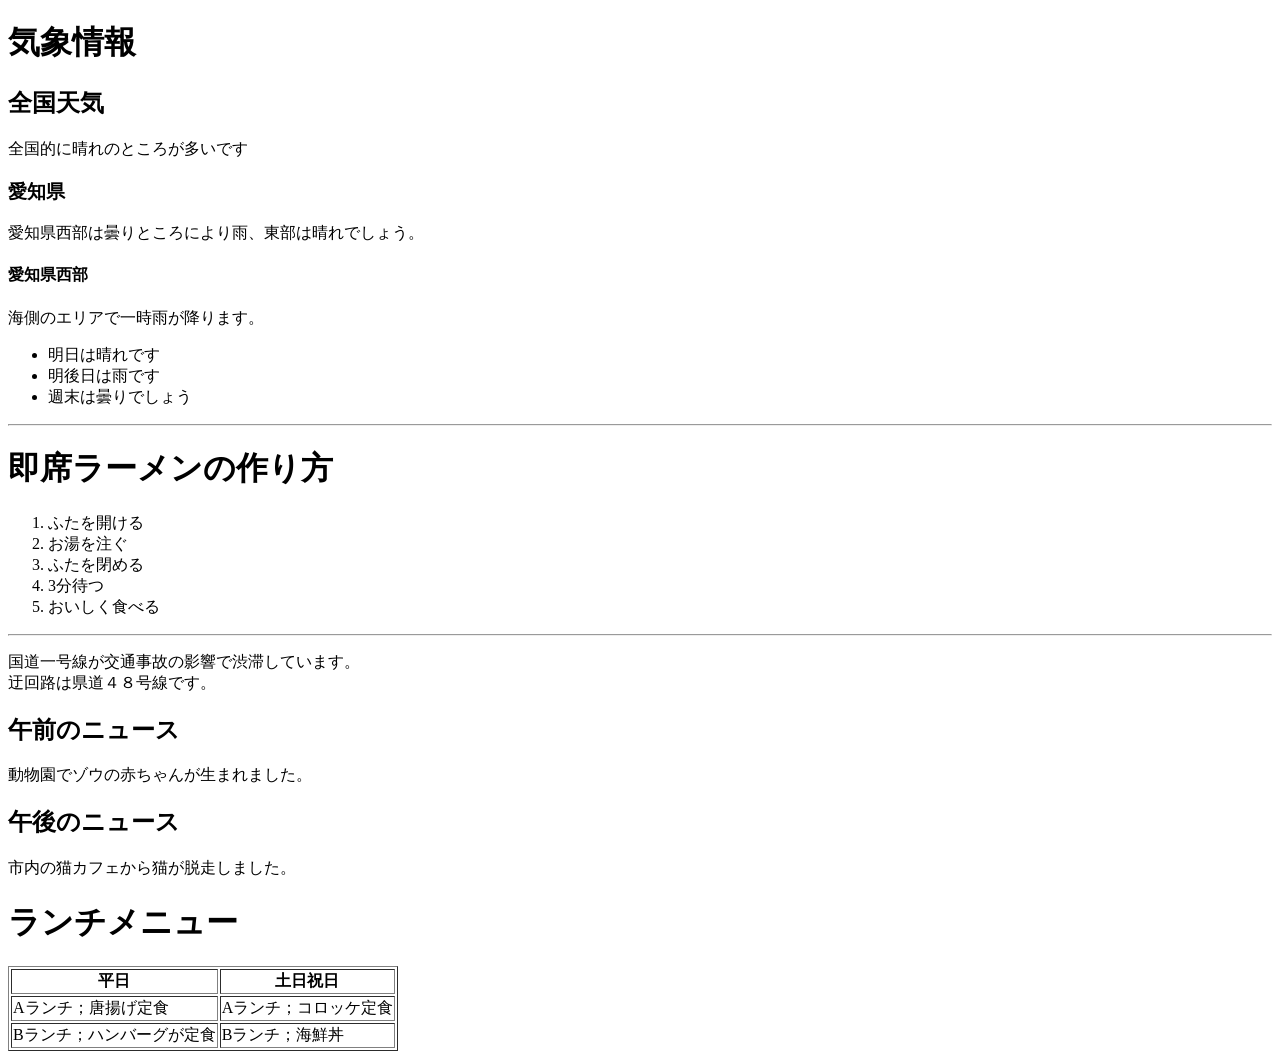
<file: kadai_005/index.html>
<!DOCTYPE html>
<html lang="en">
<head>
    <meta charset="UTF-8">
    <meta name="viewport" content="width=device-width, initial-scale=1.0">
    <title>Document</title>
</head>
<body>
    <h1>気象情報</h1>
    <h2>全国天気</h2>
    <p>全国的に晴れのところが多いです</p>
    <h3>愛知県</h3>
    <p>愛知県西部は曇りところにより雨、東部は晴れでしょう。</p>
    <h4>愛知県西部</h4>
    <p>海側のエリアで一時雨が降ります。</p> 
    <ul>
        <li>明日は晴れです</li>
        <li>明後日は雨です</li>
        <li>週末は曇りでしょう</li>
    </ul>
    <hr>
    <h1>即席ラーメンの作り方</h1>
    <ol>
        <li>ふたを開ける</li>
        <li>お湯を注ぐ</li>
        <li>ふたを閉める</li>
        <li>3分待つ</li>
        <li>おいしく食べる</li>

    </ol>
    <hr>
    <p>国道一号線が交通事故の影響で渋滞しています。<br>迂回路は県道４８号線です。</p>
    <div>
        <h2>午前のニュース</h2>
        <p>動物園でゾウの赤ちゃんが生まれました。</p>
    </div>
    <div>
        <h2>午後のニュース</h2>
        <p>市内の猫カフェから猫が脱走しました。</p>
    </div>
    <h1>ランチメニュー</h1>
    <table border="1">
        <tr>
            <th>平日</th>
            <th>土日祝日</th>
        </tr>
        <tr>
            <td>Aランチ；唐揚げ定食</td>
            <td>Aランチ；コロッケ定食</td>
        </tr>
        <tr>
            <td>Bランチ；ハンバーグが定食</td>
            <td>Bランチ；海鮮丼</td>
        </tr>
    </table>
</body>
</html>
</file>
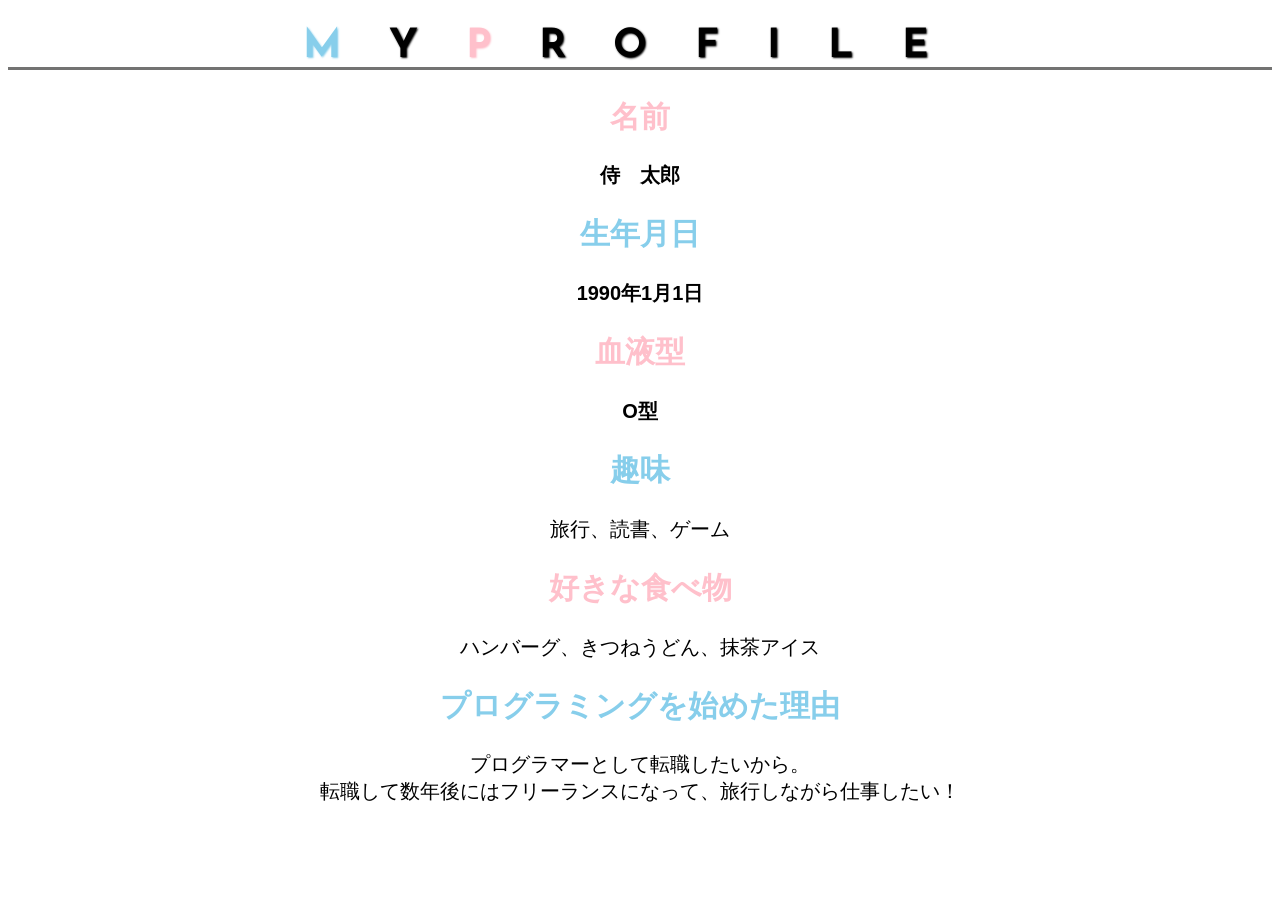
<file: kadai_014/kadai_014.html>
<!DOCTYPE html>
<html lang="ja">
<head>
  <meta charset="UTF-8">
  <meta name="description" content="このページは14章の課題です。">
  <title>14章課題</title>
  <link rel="stylesheet" href="style.css">
  <link rel="preconnect" href="https://fonts.googleapis.com">
<link rel="preconnect" href="https://fonts.gstatic.com" crossorigin>
<link href="https://fonts.googleapis.com/css2?family=Josefin+Sans:ital,wght@0,100..700;1,100..700&family=Noto+Sans+JP:wght@100..900&display=swap" rel="stylesheet">
  
</head>
<body>
  <h1><span style="color: skyblue;">M</span>Y<span style="color: rgb(255, 192, 203);">P</span>ROFILE</h1> 
  <div id="basic">
  <h2 class="pink">名前</h2>
  <p>侍　太郎</p>
  <h2 class="skyblue">生年月日</h2>
  <p>1990年1月1日</p>
  <h2 class="pink">血液型</h2>
  <p>O型</p>
</div>
  <h2 class="skyblue">趣味</h2>
  <p>旅行、読書、ゲーム</p>
  <h2 class="pink">好きな食べ物</h2>
  <p >ハンバーグ、きつねうどん、抹茶アイス</p>
  <h2 class="skyblue">プログラミングを始めた理由</h2>
  <p>プログラマーとして転職したいから。<br>転職して数年後にはフリーランスになって、旅行しながら仕事したい！</p>
</body>
</html>
</file>
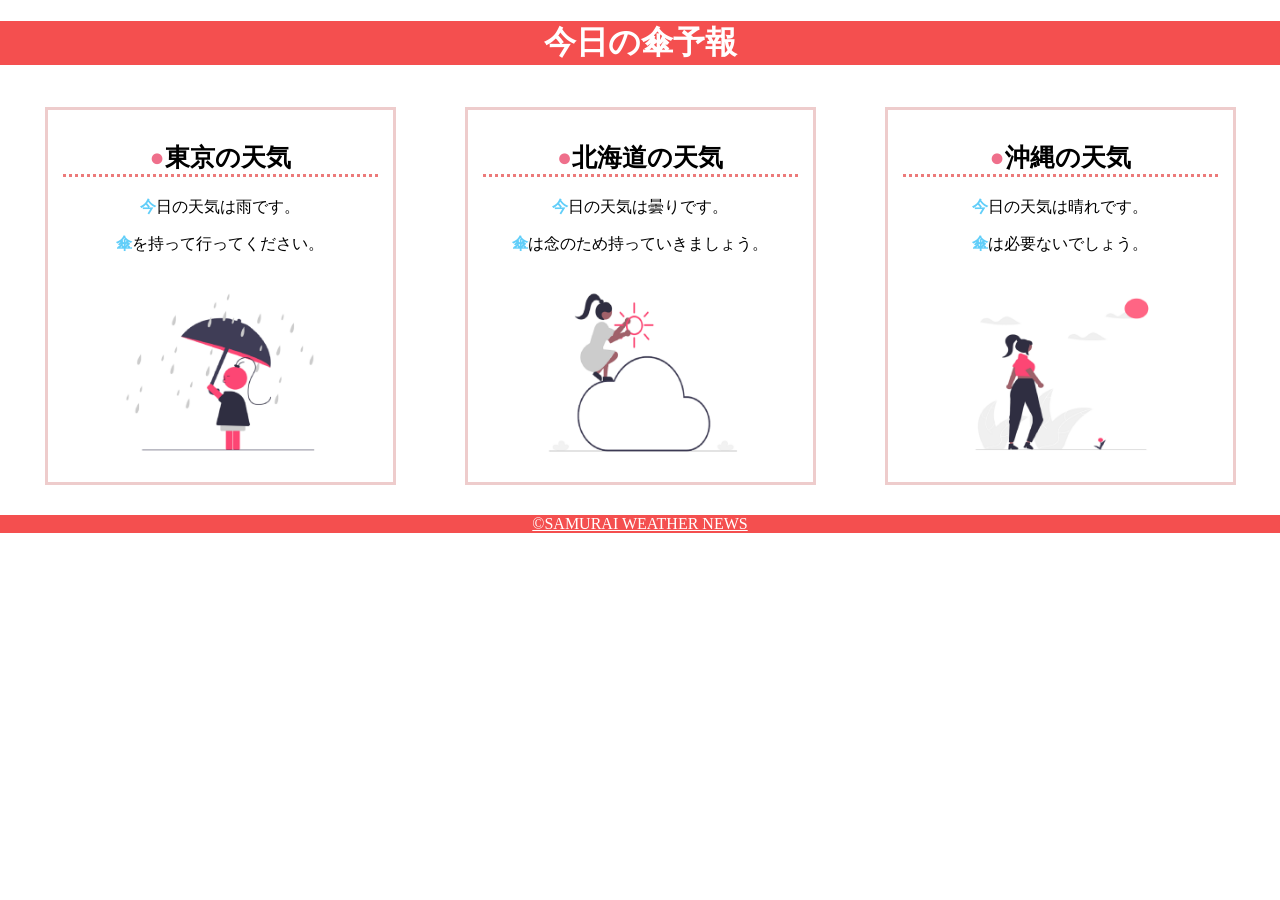
<file: kadai_022/kadai_022.html>
<!DOCTYPE html>
<html lang="ja">
<head>
  <meta charset="UTF-8">
  <meta name="description" content="このページは22章の課題です。">
  <meta name="viewport" content="width=device-width, initial-scale=1.0">
  <title>22章課題</title>
  <link rel="stylesheet" href="style.css">
</head>
<body>
  <header>
    <h1>今日の傘予報</h1>
  </header>
  <main>
    <div id="parent">
     <div class="contents" >
      <h2>東京の天気</h2>
      <p>今日の天気は雨です。</p>
      <p>傘を持って行ってください。</p>
      <img src="images/rainy (1).png">
     </div>
     <div class="contents" >
        <h2>北海道の天気</h2>
        <p>今日の天気は曇りです。</p>
        <p>傘は念のため持っていきましょう。</p>
        <img src="images/cloudy (1).png">
     </div>
     <div class="contents" >
        <h2>沖縄の天気</h2>
        <p>今日の天気は晴れです。</p>
        <p>傘は必要ないでしょう。</p>
        <img src="images/sunny (1).png">
    </div>
  </main>
  <footer>
    <a href="https://www.sejuku.net/corp/">&copy;SAMURAI WEATHER NEWS</a>
  </footer>
  
</body>
</html>
</file>
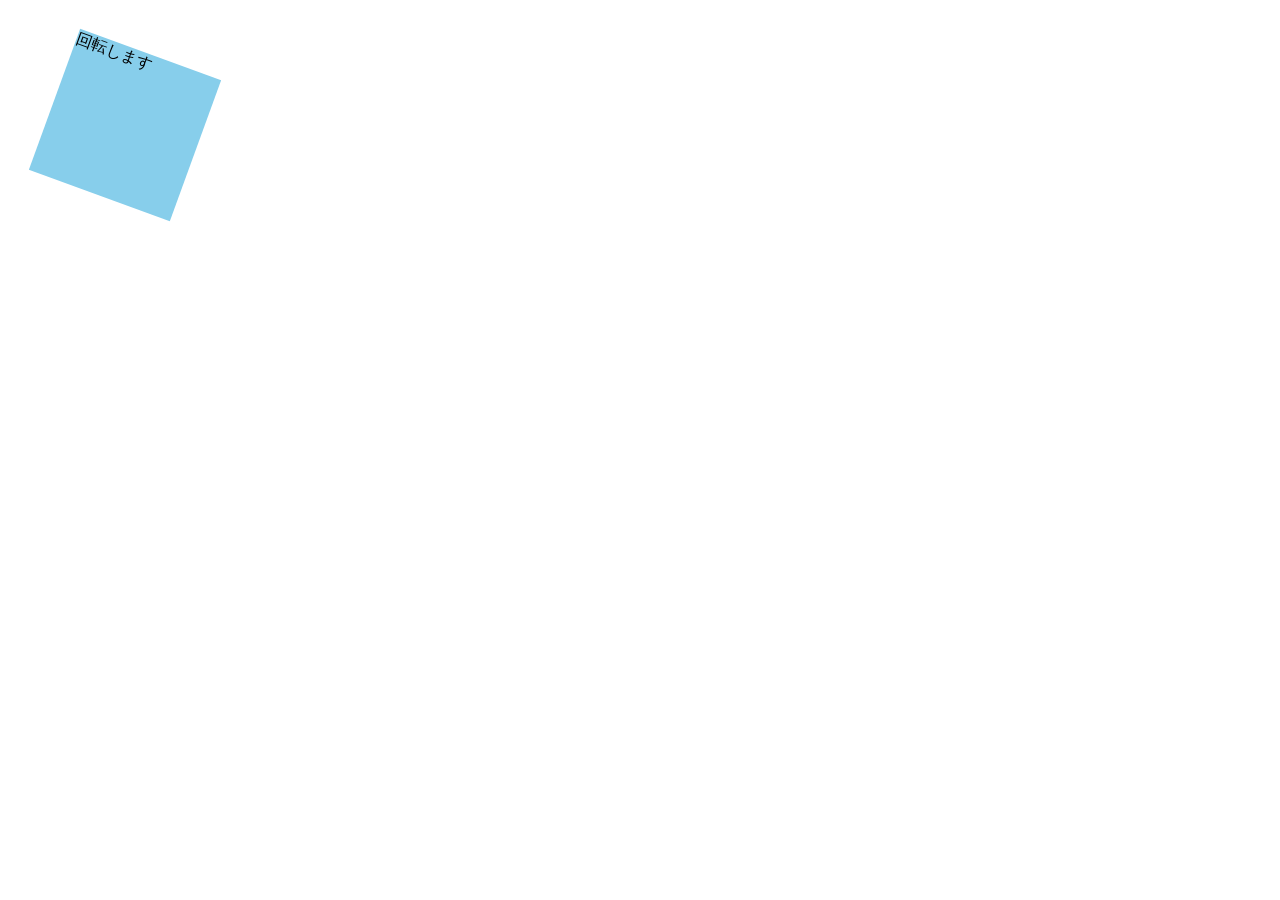
<file: kadai_mdn_css/mdn.html>
<!DOCTYPE html>
<html lang="ja">
<head>
  <meta charset="UTF-8">
  <meta name="viewport" content="width=device-width, initial-scale=1.0">
  <title>Document</title>
  <style>
    div {
        position: absolute;
        left: 50px;
        top: 50px;
        width: 150px;
        height: 150px;
        background-color: skyblue;
        transform: rotate(20deg);
    }
</style>
</head>
<body>
  <div>
    回転します
</div>

  
</body>
</html>
</file>
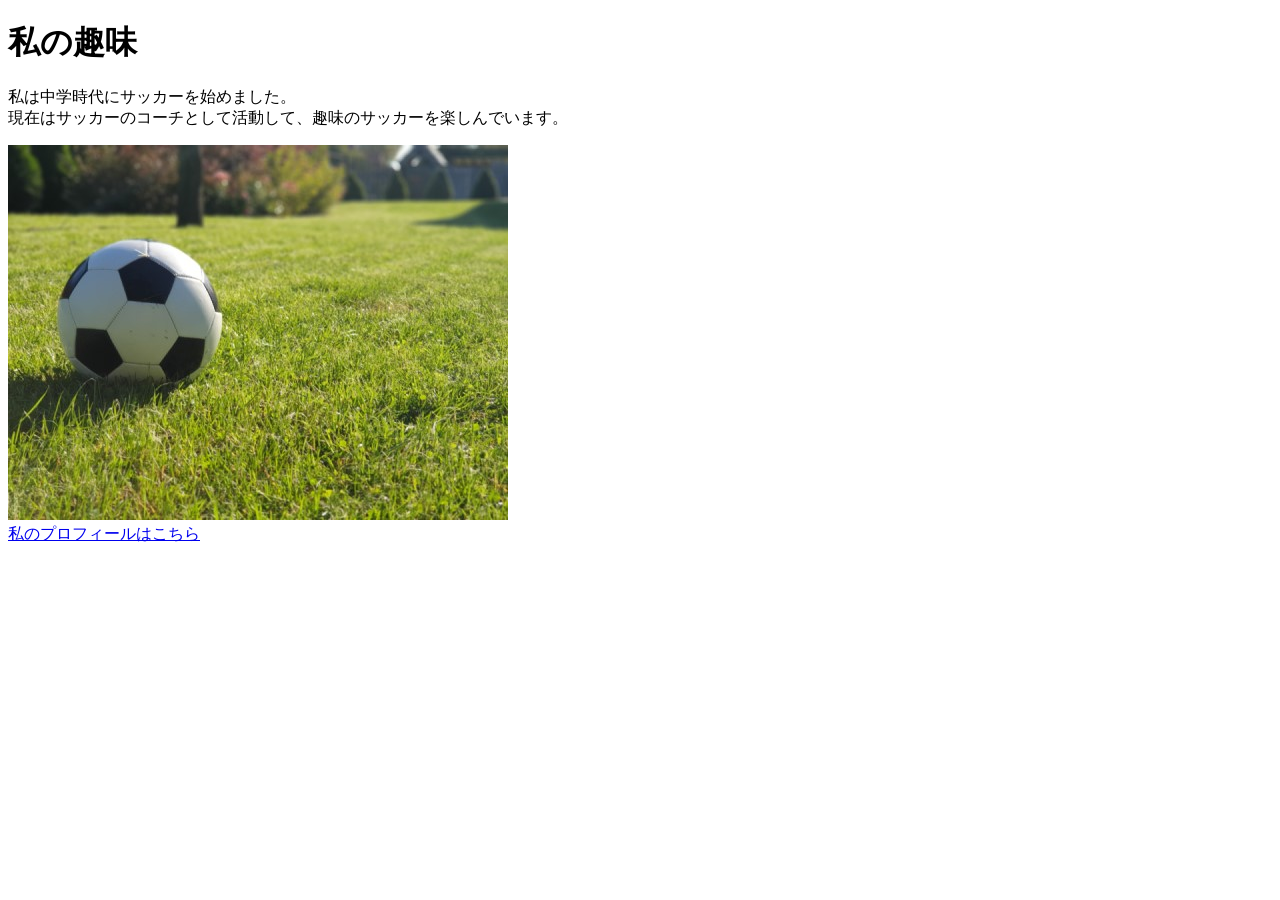
<file: kadai_005/html/kadai_005.html>
<!DOCTYPE html>
<html lang="ja">
<head>

    <meta charset="UTF-8">
    <meta name="viewport" content="width=device-width, initial-scale=1.0">
    <title>5章課題</title>
    <meta name="description" content="このページは5章の課題です。">
</head>
<body>
    <h1>私の趣味</h1>
    <p>私は中学時代にサッカーを始めました。<br>現在はサッカーのコーチとして活動して、趣味のサッカーを楽しんでいます。</p>
    <img src="../images/sample.jpg.jpg"><br>
<a href="https://twitter.com/samuraijuku">私のプロフィールはこちら</a>
</body>
</html>
</file>
<file: kadai_014/style.css>
body{
  font-family: "Arial", "Meiryo", sans-serif;
  text-align: center;
}
h1{
  font-family: Josefin Sans,sans-serif;
  font-size: 40px; 
  letter-spacing: 1.2em;
  text-shadow: 1px 1px 2px;
  border-bottom: solid 3px rgb(115, 115, 114); 
}
.pink{
  color: rgb(255, 192, 203);
}
.skyblue{
  color: skyblue;
}
#basic p{
font-weight: bold;
}
html{
  font-size: 20px;
}
</file>
<file: kadai_022/style.css>
body{
  margin:  0px 0px 0px 0px;
}

header{
  margin-left: auto;
  margin-right: auto;
  background-color: rgb(244, 79, 79) 
}

h1{
  color: rgb(255, 255, 255);
  text-align: center;
}

main{
  margin:  10px 10px 10px 10px;
}

#parent{
  display: flex;
  justify-content: space-around;
}

.contents{
border: solid 3px rgb(238, 204, 204);
flex-basis: 25%;
padding: 10px 15px;
margin: 20px 0px;
margin-left: auto;
margin-right: auto;
text-align: center;
}

h2{
  font-size: 25px;
  border-bottom: dotted 3px rgb(236, 122, 122);
}

h2::before{
  content: "●";
  color: rgb(239, 111, 139);
}




p::first-letter{
    font-weight: bold;
    color: rgb(97, 206, 249);
  div p:nth-of-type(2){
    font-weight: bold;
    color: rgb(97, 206, 249);
  }
}

img{
  margin: 10px 0px;
  width: 70%;
}

footer{
  background-color: rgb(244, 79, 79);
  text-align: center;
}

a{
  color: rgb(255, 255, 255);
}

a:visited{
  color: rgb(193, 234, 251);
}

a:active{
  color: rgb(245, 178, 168);
}

@media screen and(max-width: 768px){
  h2{
    font-size: 30px;
  }

  p{
    font-size: 25px;
  }

  #parent{
   display: flex;
   align-items: center;
  }
}
</file>
